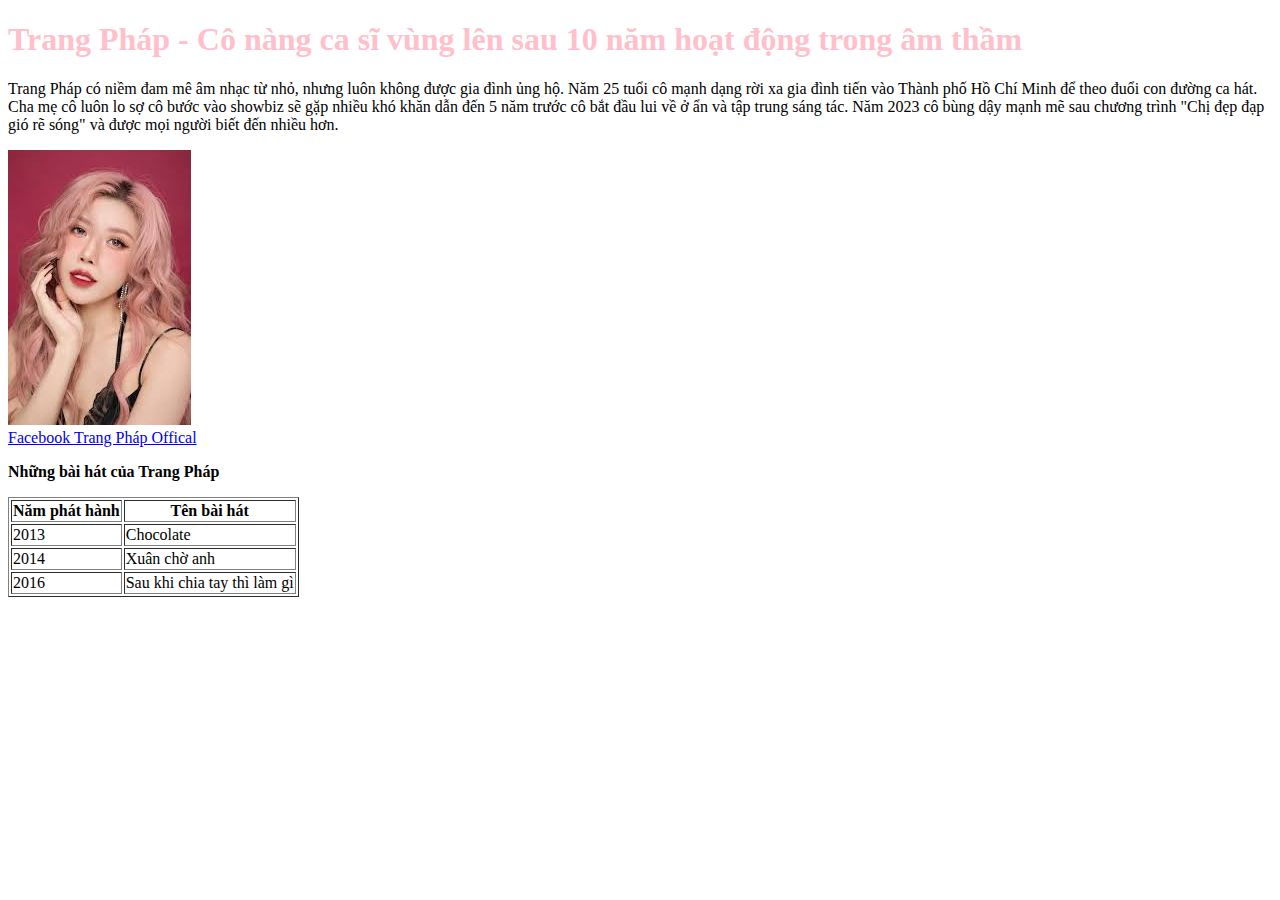
<file: Buoi_01_offical/index.html>
<!DOCTYPE html>
<!-- Thẻ này sử dụng cho mục đích là khai báo gốc rễ của trang HTML -->
<html>
  <head>
    <title>Trang Pháp</title>
    <!--1. Truyền giá trị theo tag 
        2. Truyền giá trị theo ip của thẻ
        3. Truyền giá trị theo class của thẻ
    -->
  </head>
  <body>
    <h1 style = color:pink >Trang Pháp - Cô nàng ca sĩ vùng lên sau 10 năm hoạt động trong âm thầm</h1>
    <p>Trang Pháp có niềm đam mê âm nhạc từ nhỏ, nhưng luôn không được gia đình ủng hộ. 
      Năm 25 tuổi cô mạnh dạng rời xa gia đình tiến vào Thành phố Hồ Chí Minh để theo đuổi con đường ca hát.
      Cha mẹ cô luôn lo sợ cô bước vào showbiz sẽ gặp nhiều khó khăn dẫn đến 5 năm trước cô bắt đầu lui về ở ẩn và tập trung sáng tác.
      Năm 2023 cô bùng dậy mạnh mẽ sau chương trình "Chị đẹp đạp gió rẽ sóng" và được mọi người biết đến nhiều hơn.</p>
    <img src="./tp.jpg" alt="Ảnh Trang Pháp" />
    <br>
    <a href="https://www.facebook.com/TrangPhapOfficial">Facebook Trang Pháp Offical</a>
    <p><b>Những bài hát của Trang Pháp</b></p>
    <table border>
      <thead>
        <tr>
          <th>Năm phát hành</th>
          <th>Tên bài hát</th>
        </tr>
      </thead>
      <tbody>
        <tr>
          <td>2013</td>
          <td>Chocolate</td>
        </tr>
        <tr>
          <td>2014</td>
          <td>Xuân chờ anh</td>
        </tr>
        <tr>
          <td>2016</td>
          <td>Sau khi chia tay thì làm gì</td>
        </tr>
      </tbody>
    </table>
  </body>
</html>
</file>
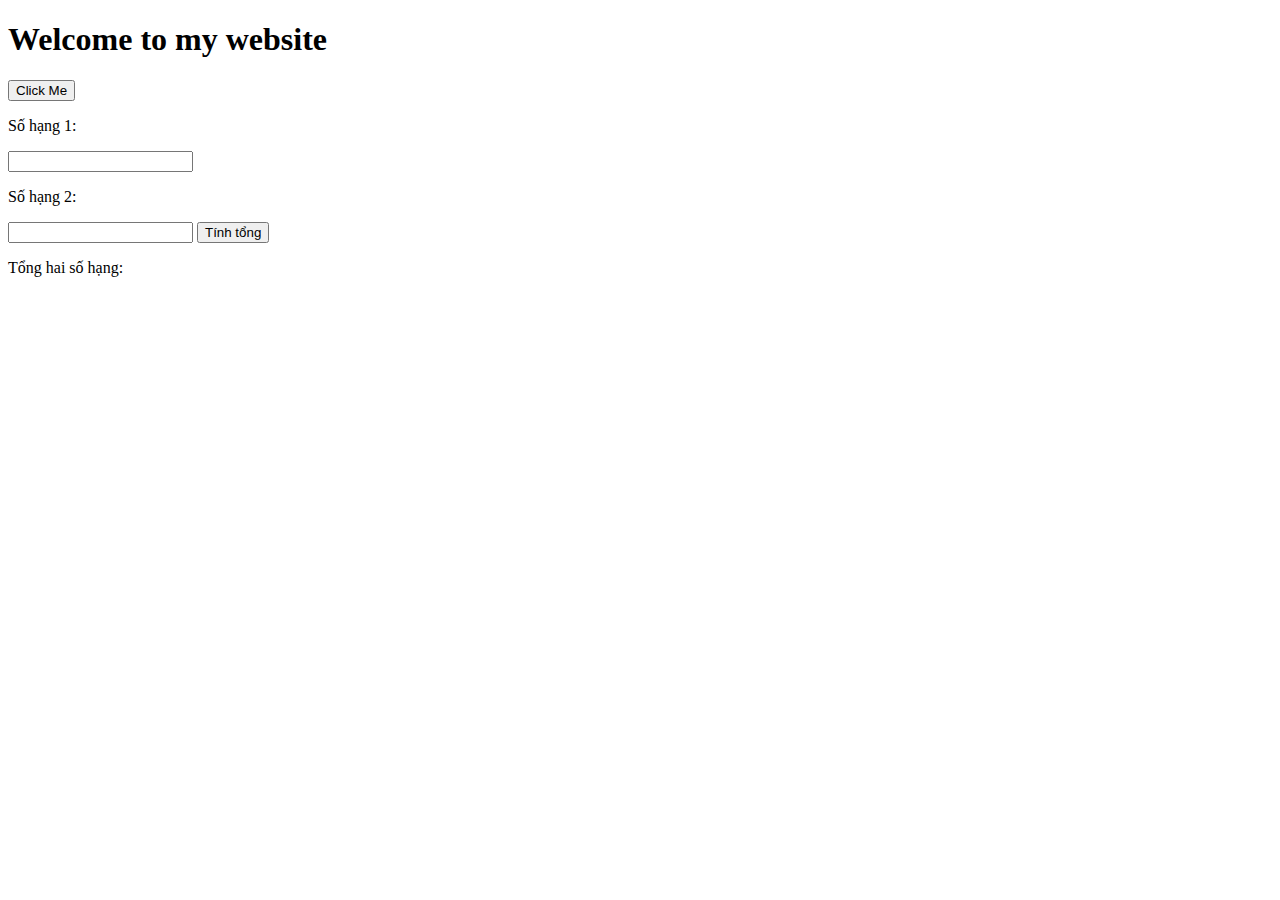
<file: Buoi_04_offical/BT1.html>
<!DOCTYPE html>
<html>
  <head>
    <title>Homepage</title>
    <!-- <script src="myFunction.js"></script> -->
  </head>
  <body>
    <h1>Welcome to my website</h1>
    <button id="myButton">Click Me</button>
    <p>Số hạng 1: </p>
    <input type = "number" id = "sohang1"/>
    <p>Số hạng 2: </p>
    <input type = "number" id = "sohang2"/>
    <button onclick ="addNumber()">Tính tổng</button>
    <p id = "add">Tổng hai số hạng: </p>
    <script>
      //document: chính là file html của mình
      //getElementById: chính là lấy id bên trong file html, cú pháp là getElementById('tên id trong file html')
      //addEventListener: chính là tạo sự kiện "<tên sự kiên>" và viết function cho chính sự kiện đó
      document.getElementById("myButton").addEventListener("click", function () { alert("Button clicked!"); });
        //null -> là nó giá trị null
        //0 -> là nó có giá trị 0
        //undefined -> là nó có nghĩa ko có giá trị
        //validation: xác thức đầu vào
      function addNumber(){
        var sohang1 = document.getElementById("sohang1").value;
        var sohang2 = document.getElementById("sohang2").value;
        if(sohang1.lenght == 0){
            alert("Vui lòng nhập số hạng 1")
        }
        if(sohang2.length == 0){
            alert("Vui lòng nhập số hạng 2")
        }
        var sum = Number(sohang1) + Number(sohang2);
        document.getElementById("add").innerHTML = String(sum);
    }
    </script>
  </body>
</html>
</file>
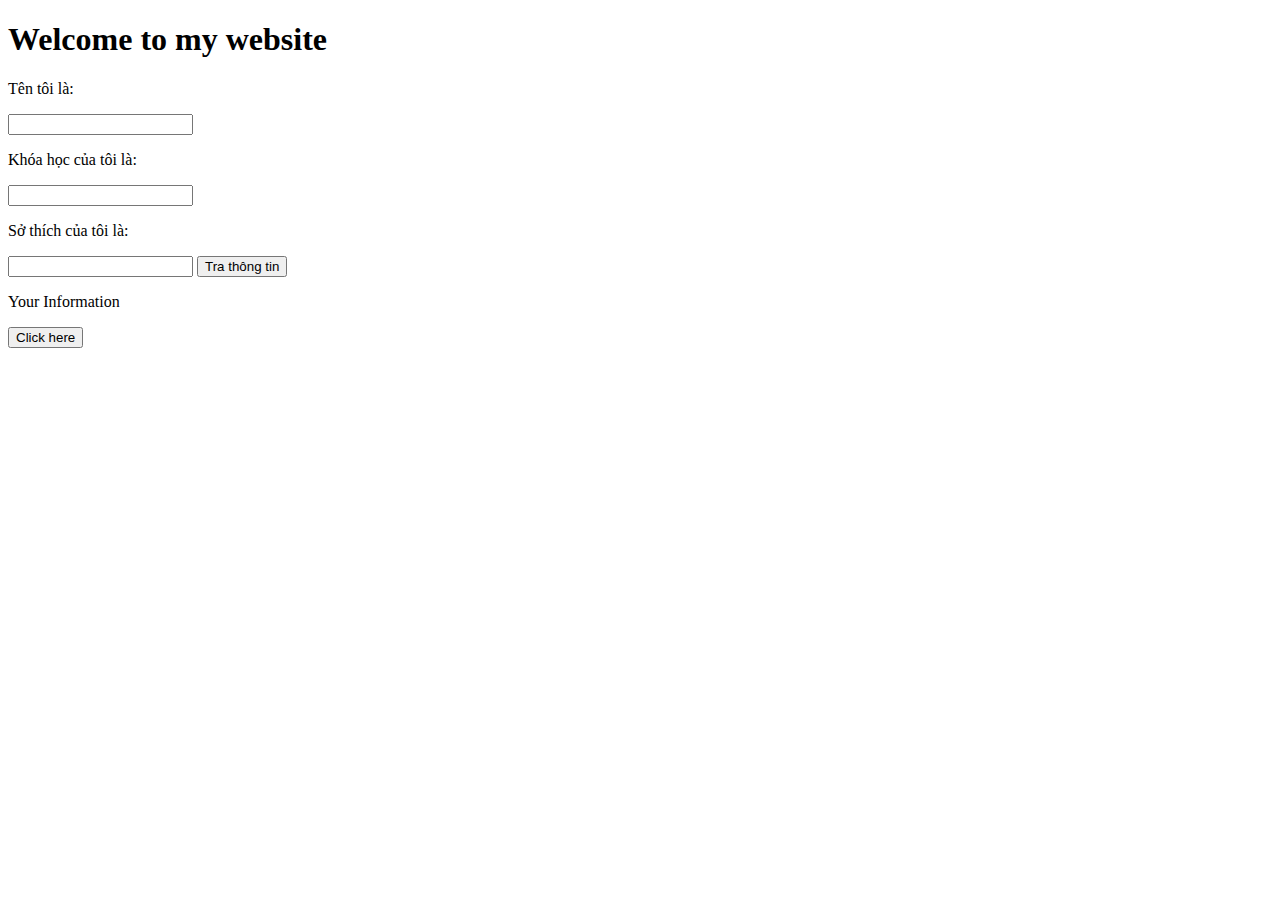
<file: Buoi_04_offical/BT2_Quynh.html>
<!DOCTYPE html>
<html>
  <head>
    <title>Homepage</title>
  </head>
  <body>
    <h1>Welcome to my website</h1>
    <p> Tên tôi là: </p>
    <input type = "text" id = "name"/>
    <p> Khóa học của tôi là: </p>
    <input type = "text" id = "course"/>
    <p> Sở thích của tôi là: </p>
    <input type = "text" id = "hobby"/>
    <button onclick ="addInformation()">Tra thông tin</button>
    <p id = "infor"> Your Information</p>
    <script>
      function addInformation(){
        var name = document.getElementById("name").value;
        var course = document.getElementById("course").value;
        var hobby = document.getElementById("hobby").value;
        if(name.lenght == 0){
            alert("Vui lòng nhập họ và tên")
        }
        if(course.length == 0){
            alert("Vui lòng nhập tên khóa học")
        }        
        if(hobby.lenght == 0){
            alert("Vui lòng nhập sở thích")
        }
        document.getElementById("infor").innerHTML = 
        "Họ và tên: " + String(name) 
        +"<br>"+ "Khóa học: " + String(course) 
        +"<br>"+ "Sở thích: " + String(hobby);
    }
    </script>

    <button id="myButton">Click here</button>
    <p id = "count"> </p>
    <script>
        var count = 0;
        document.getElementById("myButton").addEventListener("click", function () 
        { 
            count ++; 
            document.getElementById("count").innerHTML = "Số lần nhấn nút: " + count;
        });
    </script>
  </body>
</html>
</file>
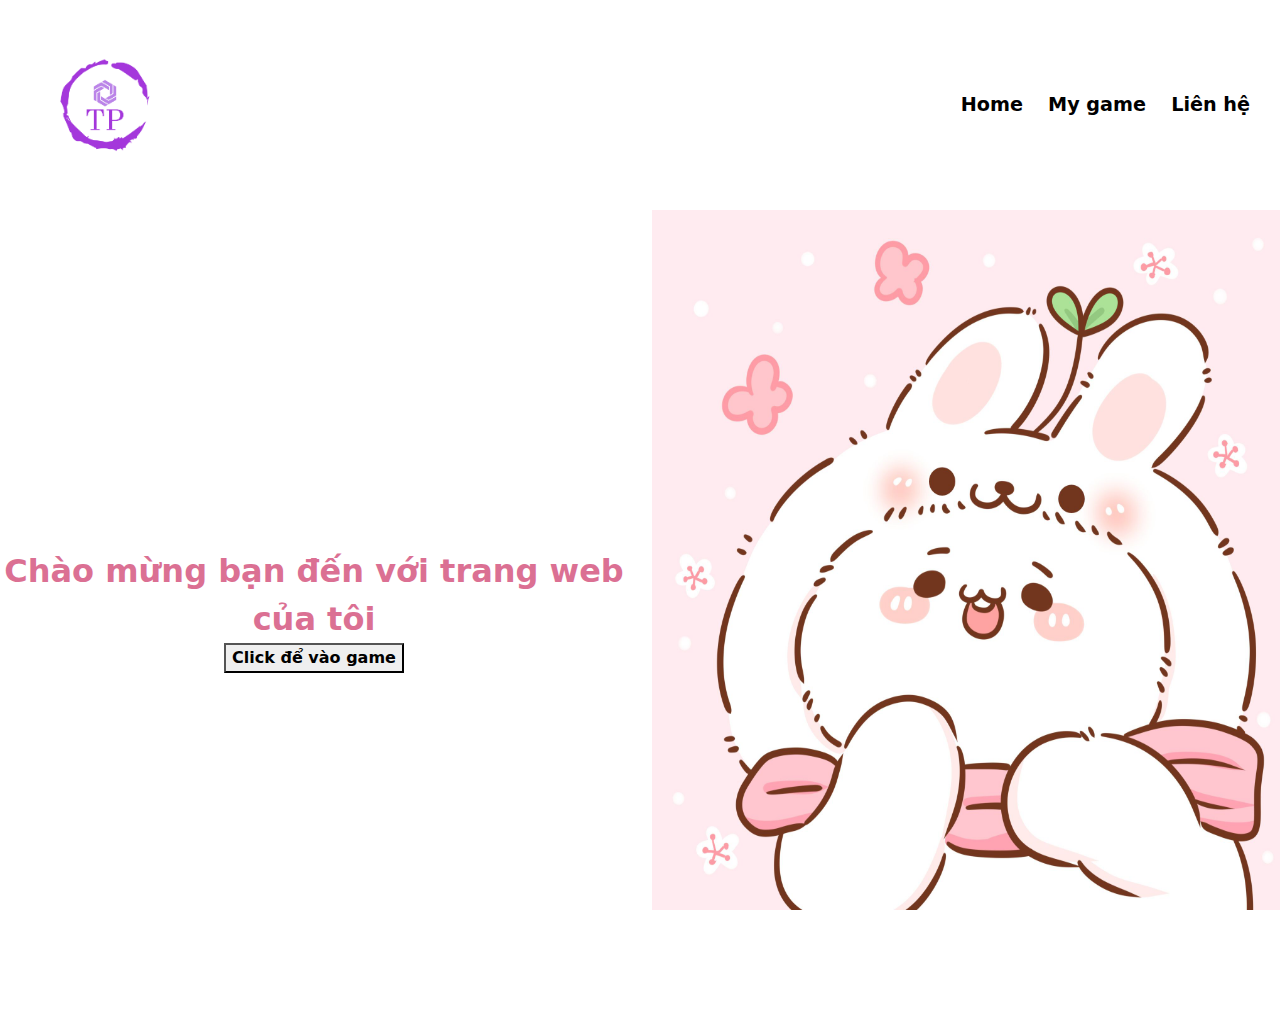
<file: Buoi_05_offical/first-blog.html>
<!DOCTYPE html>
<html>
    <head>
        <title>Home</title>
        <link rel="stylesheet" href="./style.css">
        <!-- Bootstrap -->
        <meta charset="UTF-8" />
        <meta name="viewport" content="width=device-width, initial-scale=1.0" />
        <link href="https://cdn.jsdelivr.net/npm/bootstrap@5.3.3/dist/css/bootstrap.min.css" rel="stylesheet" 
        integrity="sha384-QWTKZyjpPEjISv5WaRU9OFeRpok6YctnYmDr5pNlyT2bRjXh0JMhjY6hW+ALEwIH" crossorigin="anonymous" />
        <script src="https://cdn.jsdelivr.net/npm/bootstrap@5.3.3/dist/js/bootstrap.bundle.min.js" src="./main.js"
        integrity="sha384-YvpcrYf0tY3lHB60NNkmXc5s9fDVZLESaAA55NDzOxhy9GkcIdslK1eN7N6jIeHz" crossorigin="anonymous">
        </script>
    </head>
<body>
    <header>
        <div class ="nav-container">
        <div class ="logo"> <img src="./logo-color.png" alt="Logo"></div>
        <nav>
            <ul>
                <li><a href="./index.html">Home</a></li>
                <li><a href="./playgame.html">My game</a></li>
                <li><a href="https://hcmus.edu.vn/">Liên hệ</a></li>
            </ul>
        </nav>
        </div>
    </header>

    <main>
        <div class ="row body-container">
            <div class ="col-6">
                <div class ="left-wrapper">
                    <div class = "slogan">Chào mừng bạn đến với trang web của tôi</div>
                    <div class ="game-btn">
                        <button> <a href="./playgame.html">Click để vào game</a></button>
                    </div>
                </div>
            </div>
            <div class ="col-6">
                <div class ="right-wrapper"> <img src="./Img.jpg" alt="Img"></div>
            </div>
        </div>
    </main>
    <script src="./main.js">

    </script>

</body>
</html>
</file>
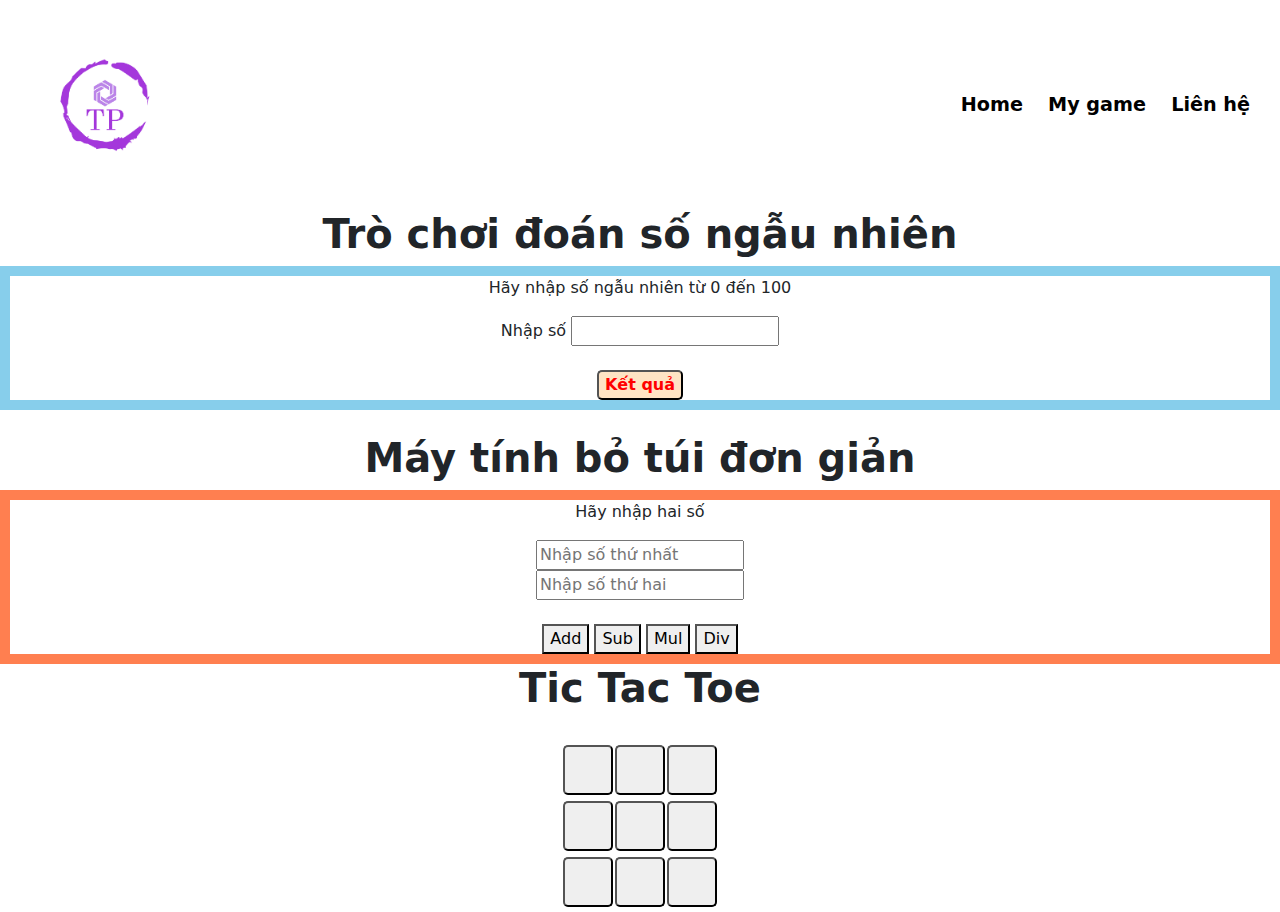
<file: Buoi_05_offical/playgame.html>
<!DOCTYPE html>
<html>
    <head>
        <title>Home</title>
        <link rel="stylesheet" href="./style.css">
        <!-- Bootstrap -->
        <meta charset="UTF-8" />
        <meta name="viewport" content="width=device-width, initial-scale=1.0" />
        <link href="https://cdn.jsdelivr.net/npm/bootstrap@5.3.3/dist/css/bootstrap.min.css" rel="stylesheet" 
        integrity="sha384-QWTKZyjpPEjISv5WaRU9OFeRpok6YctnYmDr5pNlyT2bRjXh0JMhjY6hW+ALEwIH" crossorigin="anonymous" />
        <script src="https://cdn.jsdelivr.net/npm/bootstrap@5.3.3/dist/js/bootstrap.bundle.min.js" src="./main.js"
        integrity="sha384-YvpcrYf0tY3lHB60NNkmXc5s9fDVZLESaAA55NDzOxhy9GkcIdslK1eN7N6jIeHz" crossorigin="anonymous">
        </script>
    </head>
<body>
    <header>
        <div class ="nav-container">
        <div class ="logo"> <img src="./logo-color.png" alt="Logo"></div>
        <nav>
            <ul>
                <li><a href="./index.html">Home</a></li>
                <li><a href="./playgame.html">My game</a></li>
                <li><a href="https://hcmus.edu.vn/">Liên hệ</a></li>
            </ul>
        </nav>
        </div>
    </header>
    <main>
        <div class ="body-game-container">
            <h1 style = "text-align: center; font-weight: bold;">Trò chơi đoán số ngẫu nhiên</h1>
            <div class = "form-game">
                <p>Hãy nhập số ngẫu nhiên từ 0 đến 100</p>
                <div>Nhập số <input id = "inputNumber" type="number" ></div>
                <br>
                <div><button onclick = "showResult()">Kết quả</button>
                </div>
            </div>

            <br>

            <h1 style = "text-align: center; font-weight: bold;">Máy tính bỏ túi đơn giản</h1>
            <div class = "calculate">
                <p>Hãy nhập hai số</p>
                <div><input id = "input1" type="number" placeholder="Nhập số thứ nhất">
                    <br>
                     <input id = "input2" type="number" placeholder="Nhập số thứ hai">
                </div>
                <br>
                <div>
                    <button onclick="Add()">Add</button>
                    <button onclick="Sub()">Sub</button>
                    <button onclick="Mul()">Mul</button>
                    <button onclick="Div()">Div</button>
                </div>
            </div>

            <h1 style = "text-align: center; font-weight: bold;">Tic Tac Toe</h1>
            <div class = "caro">
                <br>
                    <table>
                        <tr>
                            <td><button id="1" onclick="Fun()"></button></td>
                            <td><button id="2" onclick="Fun()"></button></td>
                            <td><button id="3" onclick="Fun()"></button></td>
                        </tr>
                        <tr>
                            <td><button id="4" onclick="Fun()"></button></td>
                            <td><button id="5" onclick="Fun()"></button></td>
                            <td><button id="6" onclick="Fun()"></button></td>
                        </tr>
                        <tr>
                            <td><button id="7" onclick="Fun()"></button></td>
                            <td><button id="8" onclick="Fun()"></button></td>
                            <td><button id="9" onclick="Fun()"></button></td>
                        </tr>
                    </table>
            </div>
        </div>
    </main>
    <script src="./main.js"></script>
</body>
</html>
</file>
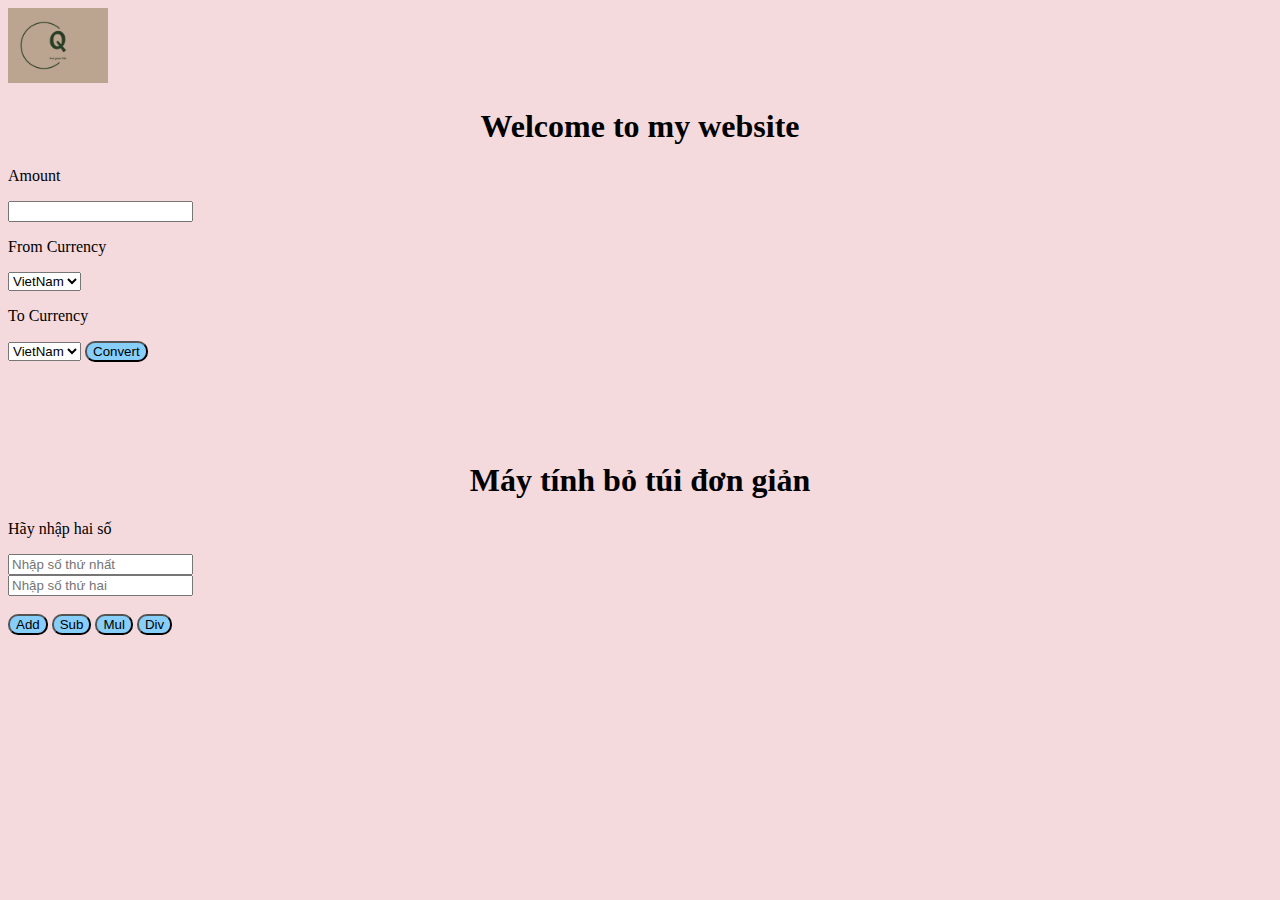
<file: Buoi_06_offical/B5-B6.html>
<!DOCTYPE html>
<html>
  <head>
    <title>Homepage</title>
    <style>
        body {
            background-color: rgb(244, 217, 221);
        }
        button:hover { 
            background-color: aquamarine;}
        button{
            border-radius: 10px;
            background-color: lightskyblue;
        }
        h1{
            text-align: center;
        }
        .logo img {
        max-height: 100px;
        max-width: 100px;
        }
    </style>
  </head>
  <body>
    <div class ="logo"> <img src="./q-logo.png" alt="Logo"></div>
    <h1>Welcome to my website</h1>

<form id="currencyForm">
    <p> Amount </p>
    <input type = "number" id = "amount"/>

    <p> From Currency </p>
        <select id = "fromCurrency">
            <option value="VND">VietNam</option>
            <option value="USD">USD</option>
            <option value="CNY">China</option>
            <option value="EUR">Euro</option>
        </select>

    <p> To Currency </p>
        <select id = "toCurrency">
            <option value="VND">VietNam</option>
            <option value="USD">USD</option>
            <option value="CNY">China</option>
            <option value="EUR">Euro</option>
        </select>
    <button onclick = "convertCurrency()">Convert</button>
    <br>
    <p id = "result"></p>
</form>

<form id="calculateForm">
    <h1 style = "text-align: center; font-weight: bold; margin-top: 100px;">Máy tính bỏ túi đơn giản</h1>
    <div class = "calculate">
        <p>Hãy nhập hai số</p>
        <div><input id = "input1" placeholder="Nhập số thứ nhất" type="number">
            <br>
             <input id = "input2" placeholder="Nhập số thứ hai" type="number">
        </div>
        <br>
        <div>
            <button onclick="Add()">Add</button>
            <button onclick="Sub()">Sub</button>
            <button onclick="Mul()">Mul</button>
            <button onclick="Div()">Div</button>
        </div>
        <p id = "ans"></p>
    </div>
</form>

    <script>
        document.getElementById('currencyForm').onsubmit = function(event) {
        event.preventDefault();
        convertCurrency();
      };
      function convertCurrency(){
        var amount = parseFloat(document.getElementById("amount").value);
        var fromCurrency = document.getElementById("fromCurrency").value;
        var toCurrency = document.getElementById("toCurrency").value;

        if (amount === '' || isNaN(amount)) {
            alert("Vui lòng nhập số lượng mệnh giá tiền!!!")
            return;
        }else if (fromCurrency == toCurrency){
            alert("Đơn vị tiền tệ giống nhau rồi!!!")
            return;
        }
            const exchangeRates = { USD: { USD: 1,         EUR: 0.92,     VND: 25449,  CNY: 7225 },
                                    EUR: { USD: 1.08,      EUR: 1,        VND: 27667,  CNY: 7855 },
                                    VND: { USD: 0.00004,   EUR: 0.00004,  VND: 1,      CNY: 0.00028 },
                                    CNY: { USD: 0.138,     EUR: 0.127,    VND: 3522,   CNY: 1 }};
            const rate = exchangeRates[fromCurrency][toCurrency];
            const convertedAmount = (amount * rate).toFixed(2);
        

        document.getElementById("result").innerHTML = `${amount} ${fromCurrency} = ${convertedAmount} ${toCurrency}`;
    }

        document.getElementById('calculateForm').onsubmit = function(event) {
        event.preventDefault();
        };

    function Add(){
    var Number1 = document.getElementById("input1").value;
    var Number2 = document.getElementById("input2").value;

    let add = Number(Number1) + Number(Number2);
    document.getElementById("ans").innerHTML = "Result: " + add;
    }

    function Sub(){
    var Number1 = document.getElementById("input1").value;
    var Number2 = document.getElementById("input2").value;

    let sub = Number1 - Number2;
    document.getElementById("ans").innerHTML = "Result: " + sub;
    }

    function Mul(){
    var Number1 = document.getElementById("input1").value;
    var Number2 = document.getElementById("input2").value;

    let mul = Number1 * Number2;
    document.getElementById("ans").innerHTML = "Result: " + mul;
    }

    function Div(){
    var Number1 = document.getElementById("input1").value;
    var Number2 = document.getElementById("input2").value;

    let div = Number1 / Number2;
    document.getElementById("ans").innerHTML = "Result: " + div;
    }

    </script>
  </body>
</html>
</file>
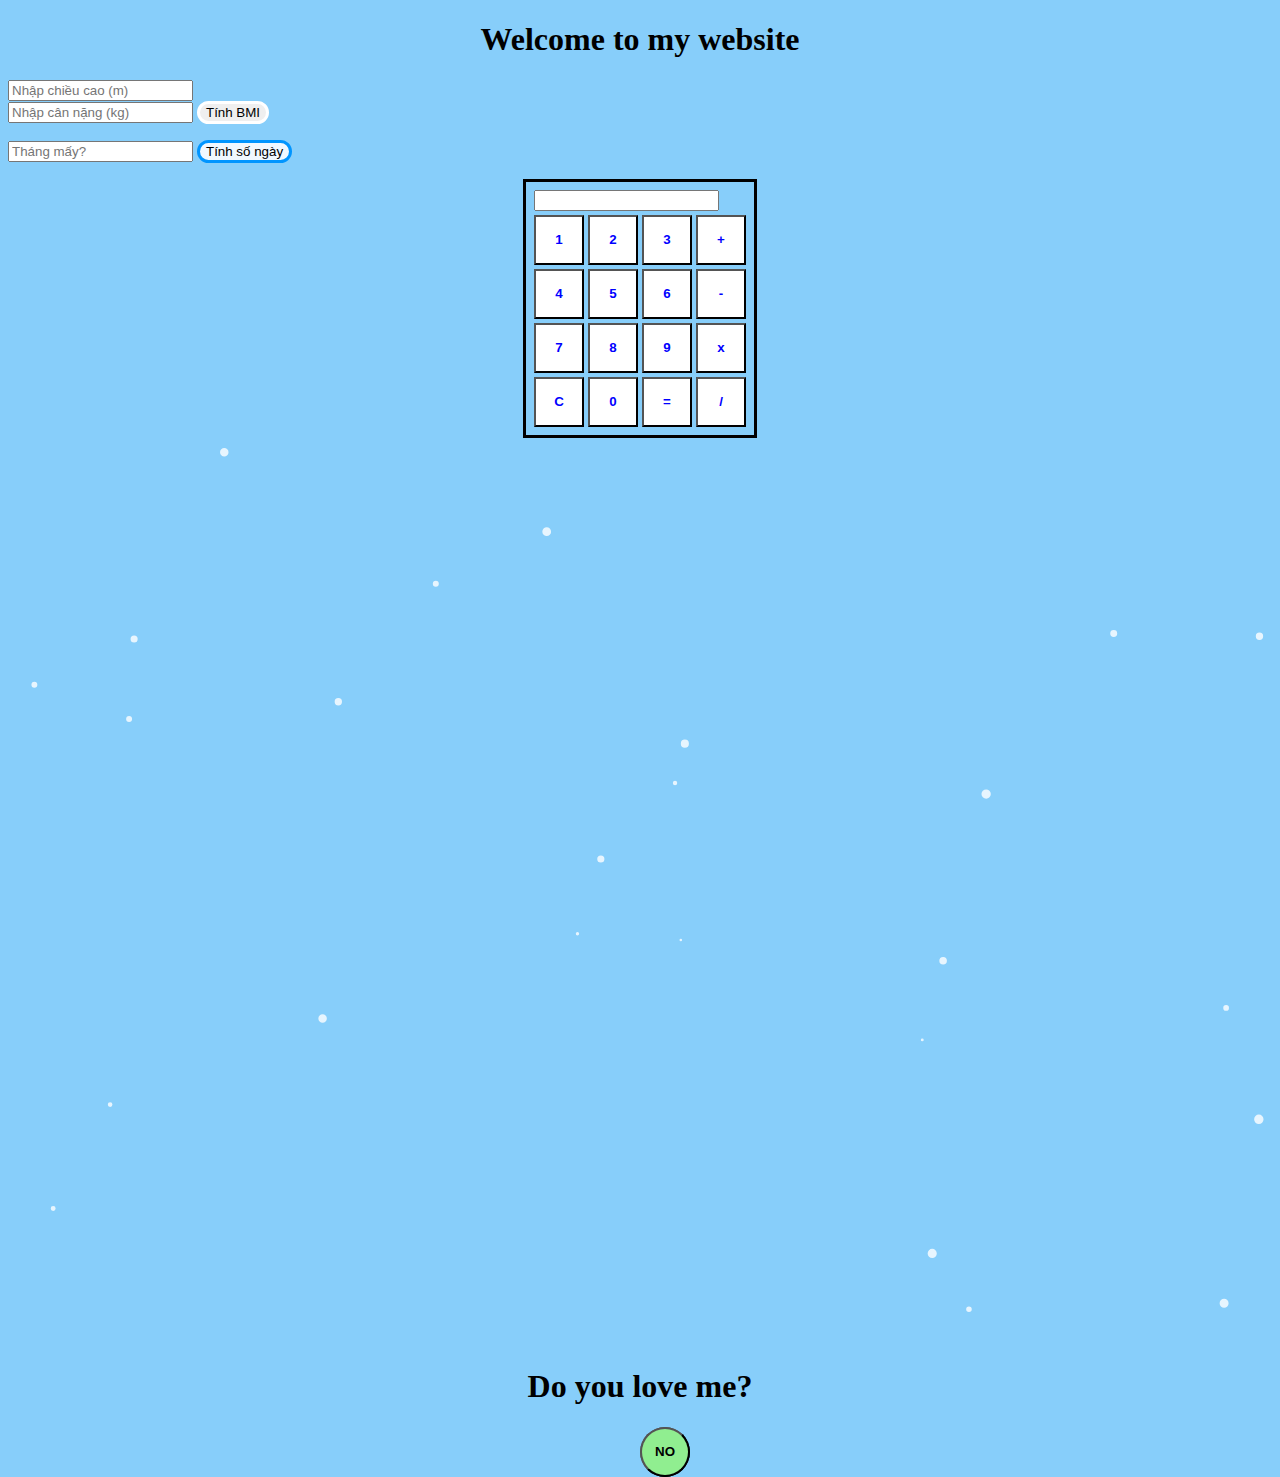
<file: Buoi_07_offical/CTDK2.html>
<!DOCTYPE html>
<html>
  <head>
    <title>Homepage</title>
    <link rel="stylesheet" href="./style.css">
    <script  src="./CTDK2.js" ></script>
  </head>
  <body>
    <h1 >Welcome to my website</h1>
    <div class = "bmi">
        <input type = "number" id = "he" placeholder="Nhập chiều cao (m)"/>
        <br>
        <input type = "number" id = "we" placeholder="Nhập cân nặng (kg)"/>
        <button onclick = "calBMI()">Tính BMI</button>
        <br>
        <p id = "result"></p>
    </div>
    
    <div class ="day">
        <input type = "number" id = "month" placeholder="Tháng mấy?"/>
        <button onclick = "day()">Tính số ngày</button>
        <p id = "ans-day"></p>
    </div>

    <div class = "calculate">
        <table>
        <tr>
            <td colspan="4">
                <input type="text" id = "display">   
            </td>
        </tr>
        <tr>
            <td><input type="button" value="1" onclick="appendToDisplay(1)"></td>
            <td><input type="button" value="2" onclick="appendToDisplay(2)"></td>
            <td><input type="button" value="3" onclick="appendToDisplay(3)"></td>
            <td><input type="button" value="+" onclick="appendToDisplay('+')"></td>
        </tr>
        <tr>
            <td><input type="button" value="4" onclick="appendToDisplay(4)"></td>
            <td><input type="button" value="5" onclick="appendToDisplay(5)"></td>
            <td><input type="button" value="6" onclick="appendToDisplay(6)"></td>
            <td><input type="button" value="-" onclick="appendToDisplay('-')"></td>
        </tr>
        <tr>
            <td><input type="button" value="7" onclick="appendToDisplay(7)"></td>
            <td><input type="button" value="8" onclick="appendToDisplay(8)"></td>
            <td><input type="button" value="9" onclick="appendToDisplay(9)"></td>
            <td><input type="button" value="x" onclick="appendToDisplay('*')"></td>
        </tr>
        <tr>
            <td><input type="button" value="C" onclick="clearDisplay()"></td>
            <td><input type="button" value="0" onclick="appendToDisplay(0)"></td>
            <td><input type="button" value="=" onclick="calculate()"></td>
            <td><input type="button" value="/" onclick="appendToDisplay('/')"></td>
        </tr>   
        </table> 
    </div>

    <div class = "loveme">
        <canvas id="canvas"></canvas>
        <h1 id="loveQuestion">Do you love me?</h1>
        <input type="button" id="btnYes" value="YES" onclick="yesClick()" />
        <input type="button" id="btnNo" value="NO" onmouseover="noHover()" />

    </div>
  </body>
</html>
</file>
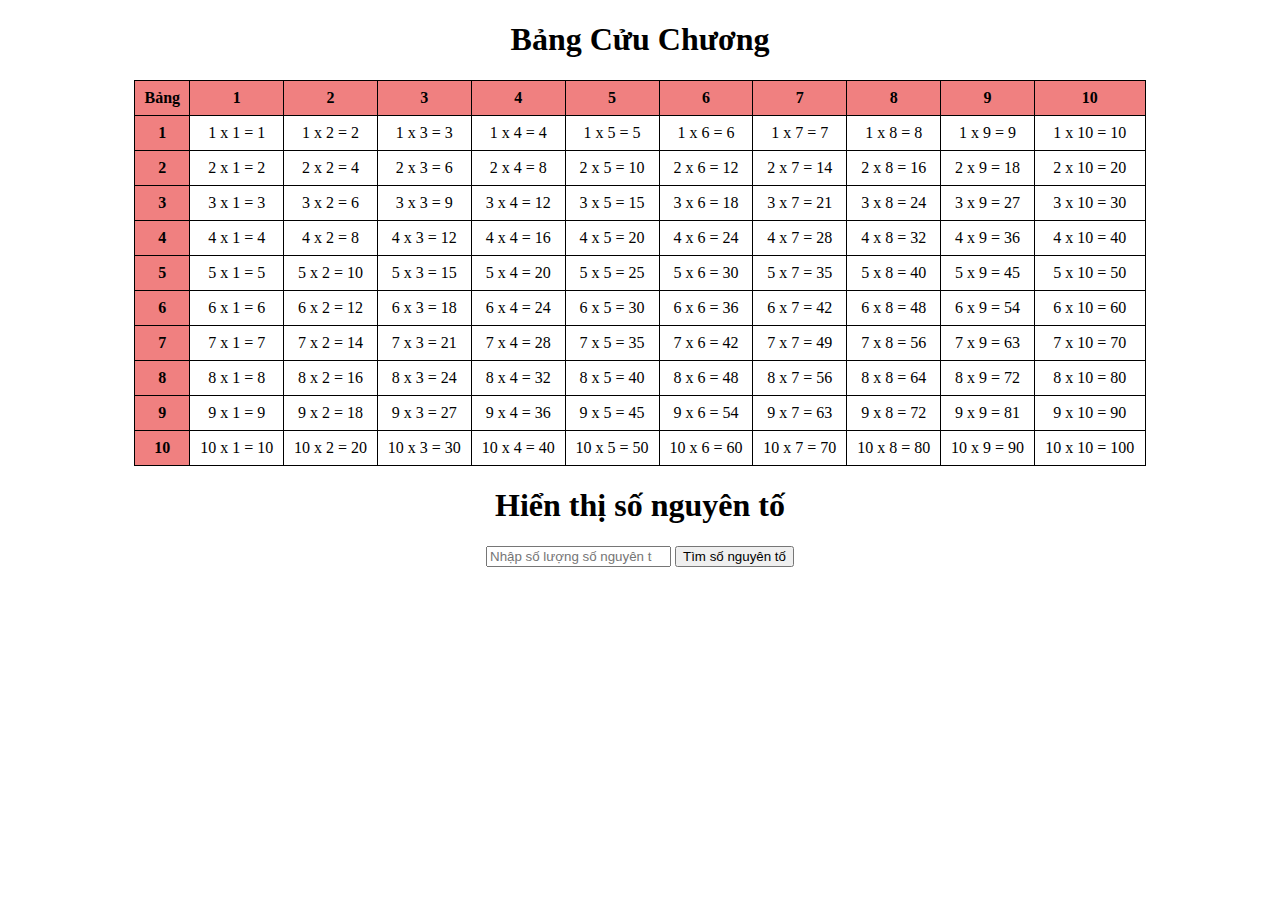
<file: Buoi_07_offical/VL2.html>
<!DOCTYPE html>
<html lang="en">
<head>
    <meta charset="UTF-8">
    <meta name="viewport" content="width=device-width, initial-scale=1.0">
    <title>Bảng Cửu Chương</title>
    <style>
        table {
            width: 80%;
            border-collapse: collapse;
            margin: 20px auto;
        }
        th, td {
            border: 1px solid black;
            padding: 8px;
            text-align: center;
        }
        th {
            background-color: lightcoral;
        }
    </style>
</head>
<body>
    <h1 style="text-align: center;">Bảng Cửu Chương</h1>
    <div id="multiplicationTable"></div>

    <h1 style="text-align: center;">Hiển thị số nguyên tố</h1>
    <div style="text-align: center;" id="snt">
        <input type = "number" id = "numbers" placeholder="Nhập số lượng số nguyên tố muốn hiển thị"/>
        <button onclick = "findSNT()">Tìm số nguyên tố</button>
        <br>
        <p id = "result"></p>
    </div>

    <script>
        function createMultiplicationTable() {
            // Tạo một phần tử bảng
            const table = document.createElement('table');

            // Tạo hàng tiêu đề
            const headerRow = document.createElement('tr');
            const headerCell = document.createElement('th');
            headerCell.innerText = 'Bảng';
            headerRow.appendChild(headerCell);

            for (let i = 1; i <= 10; i++) {
                const headerCell = document.createElement('th');
                headerCell.innerText = i;
                headerRow.appendChild(headerCell);
            }
            table.appendChild(headerRow);

            // Tạo các hàng dữ liệu
            for (let i = 1; i <= 10; i++) {
                const row = document.createElement('tr');
                const headerCell = document.createElement('th');
                headerCell.innerText = i;
                row.appendChild(headerCell);

                for (let j = 1; j <= 10; j++) {
                    const cell = document.createElement('td');
                    cell.innerText = `${i} x ${j} = ${i * j}`;
                    row.appendChild(cell);
                }

                table.appendChild(row);
            }

            // Thêm bảng vào phần tử div
            document.getElementById('multiplicationTable').appendChild(table);
        }

        // Gọi hàm tạo bảng khi trang được tải
        window.onload = createMultiplicationTable;

        function findSNT(){
            var numbers = parseInt(document.getElementById("numbers").value);
            let count = 0;
            let arrsnt = [];
            for( let N = 2; N <= 72; N++)
            {
                let check = true;
                for(let q = 2; q <= Math.sqrt(N); q++){
                    if(N % q == 0){
                        check = false;
                        break;
                    }
                }

                if(check){
                    arrsnt.push(N);
                    count++;
                    if(count == numbers){
                    break;
                    }
                }
            }
                    document.getElementById("result").innerHTML = arrsnt.join(', ');        
        }
    </script>
</body>
</html>
</file>
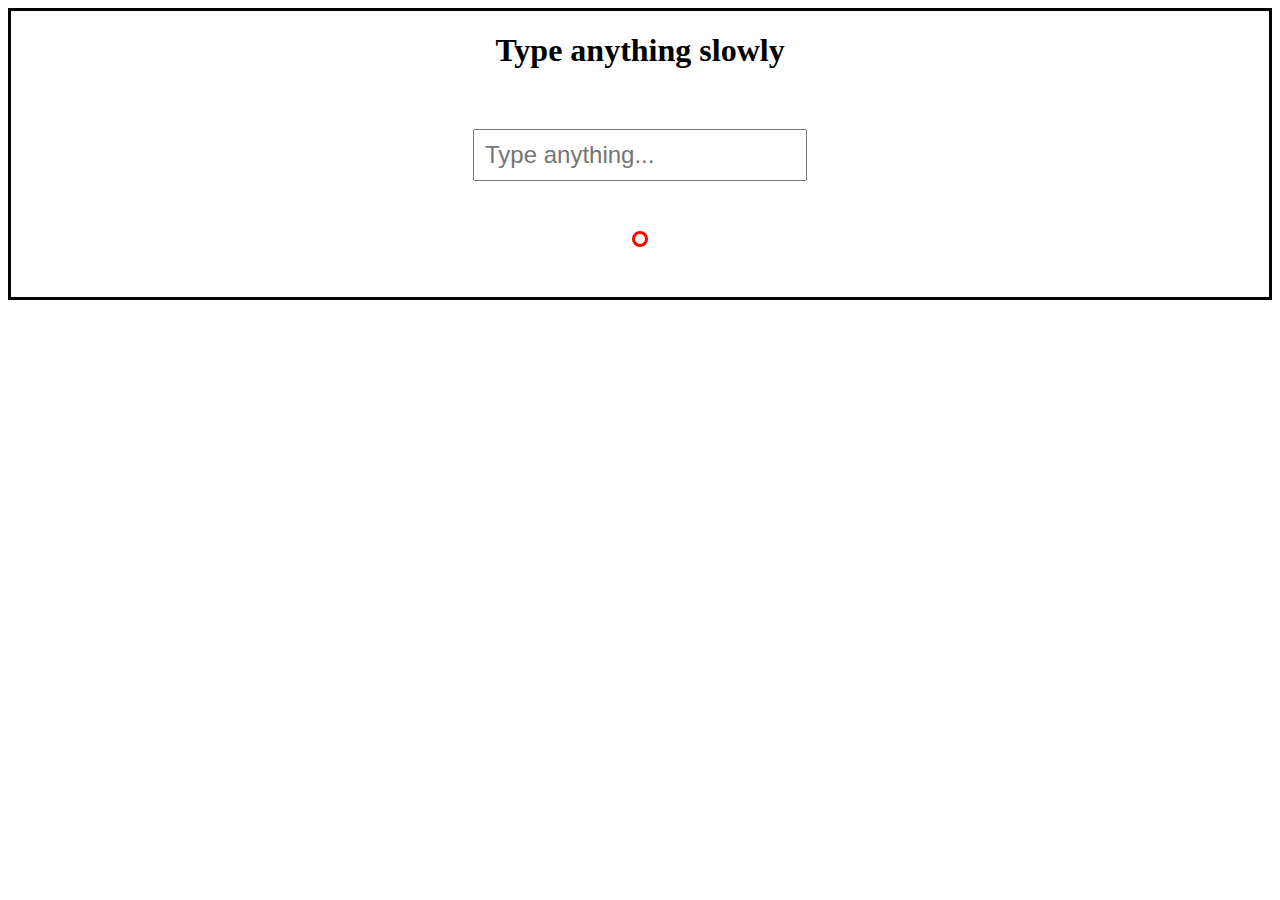
<file: Buoi_08_offical/Arry2.html>
<!DOCTYPE html>
<html lang="en">
<head>
    <meta charset="UTF-8">
    <meta name="viewport" content="width=device-width, initial-scale=1.0">
    <title>Homepage</title>
    <style>
        body {
            display: flex;
            flex-direction: column;
            justify-content: center;
            align-items: center;
            border: black solid;
        }
        h1{
            text-align: center;
        }
        #display {
            font-size: 24px;
            margin: 50px;
            padding: 5px;
            text-align: center;
            border-radius: 30px;
            border: solid red;
        }
        #input{
            font-size: 24px;
            padding: 10px;
            margin-top: 20px;
        }
    </style>
</head>
<body>
    <h1>Type anything slowly</h1>
    <br>
    <input type="text" id="input" placeholder="Type anything...">
    <div id="display"></div>

    <script src="./Arry2.js"></script>
</body>
</html>
</file>
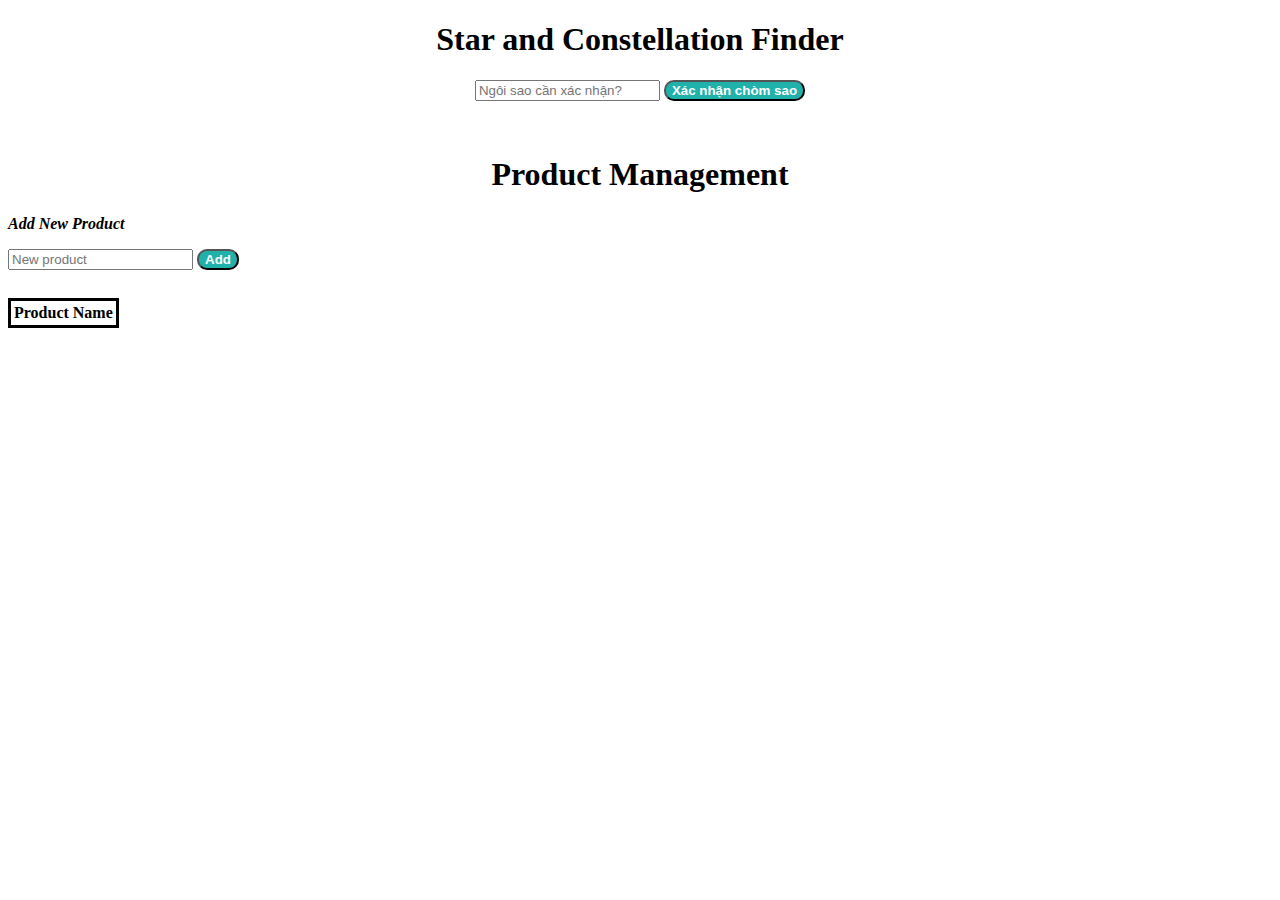
<file: Buoi_08_offical/Funct2.html>
<!DOCTYPE html>
<html>
  <head>
    <title>Homepage</title>
    <script  src="./Funct2.js" ></script>
    <style>
      button{
        background-color: lightseagreen;
        font-weight: bold;
        color: white;
        border-radius: 10px;
      }
      .color{
        background-color: lightgray;
      }
      table{
        margin-top: 10px;
        border: solid black;
      }

    </style>
  </head>
  <body>
    <div class ="findStar" style="text-align: center;">
      <h1>Star and Constellation Finder</h1>
      <input type = "text" id = "star" placeholder = "Ngôi sao cần xác nhận?"/>
      <button onclick = "checkStar()">Xác nhận chòm sao</button>
      <br>
      <p id = "ans-star"> </p>
      <br>
    </div>


    <div>
      <h1 style="text-align: center;">Product Management</h1>
      <form id="addForm">
        <p style="font-weight: bold; font-style: italic;" >Add New Product</p>
        <input type="text" id="newProduct" placeholder="New product">
        <button type="button" onclick="addProduct()">Add</button>
    </form>
    <br>
    <form id="editForm" style="display: none;">
        <button type="button" onclick="updateProduct()">Update</button>
        <input type="text" id="editProduct" placeholder="Edit product name">
    </form>
    <table>
        <thead>
            <tr>
                <th>Product Name</th>
            </tr>
        </thead>
        <tbody id="productList">
        </tbody>
    </table>
    </div>
  </body>
</html>
</file>
<file: Buoi_05_offical/style.css>
body {
    margin: 0;
    font-family: Arial, sans-serif;
    overflow-x: hidden;
  }
  
  .nav-container {
    display: flex;
    justify-content: space-between;
    align-items: center;
    padding: 30px;
  }
  
  .logo img {
    max-height: 150px;
    max-width: 150px;
  }
  
  nav ul {
    list-style-type: none;
    margin: 0;
    padding: 0;
  }
  
  nav ul li {
    display: inline;
    margin-left: 20px;
  }
  
  nav ul li a {
    text-decoration: none;
    color: black;
    font-weight: bold;
    font-size: larger;
  }
  
  nav ul li a:hover {
    color: pink;
  }

  .body-container{
    width: auto;
  }

  .left-wrapper{
    display: flex;
    justify-content: center;
    flex-direction: column;
    align-items: center;
    height: 800px;
  }

  .slogan{
    color: palevioletred;
    font-size: xx-large;
    font-weight: bold;
    text-align: center;
  }

  .right-wrapper{
    width: 100%;
  }

  .game-btn a{
    text-decoration: none;
    color: black;
    font-weight: bold;
  }

  .right-wrapper img{
    max-width: 100%;
    height: 700px;
    display: block;
  }

  .form-game{
    border: 10px solid skyblue;
    text-align: center;
  }
  .form-game button{
    border-radius: 5px;
    background-color: bisque;
    color: red;
    font-weight: bold;
  }

  .calculate{
    border: 10px solid coral;
    text-align: center;
  }

  .caro table{
    text-align: center;
    margin: auto;
  }
  .caro button{
    width: 50px;
    height: 50px;
    border-radius: 5px;
  }

  .caro td{
    width: 50px;
    height: 50px;
  }
</file>
<file: Buoi_07_offical/style.css>
body {
    background-color: lightskyblue;
}
h1{
    text-align: center;
    font-weight: bold;
}
.bmi button{
  border-radius: 30px;
  border: solid white;

}
.bmi button:hover{
  background-color: crimson;
}

.day button{
    background-color: aliceblue;
    border-radius: 30px;
    border: solid rgb(0, 149, 255);
}

.calculate table{
    border: solid black;
    margin: auto;
    padding: 5px;
}

.calculate input[type = button]{
    width: 50px;
    height: 50px;
    font-weight: bold;
    color:  blue;
    background-color: white;
}

.loveme {
    text-align: center;
    padding: 5px;
}

#btnYes{
    position: absolute;
    width: 50px;
    height: 50px;
    font-weight: bold;
    border-radius: 30px;
    cursor: pointer;
    background-color: lightpink;
}

#btnNo{
    position: absolute;
    width: 50px;
    height: 50px;
    font-weight: bold;
    border-radius: 30px;
    background-color: lightgreen;
    transition: 0.3s;
}
</file>
